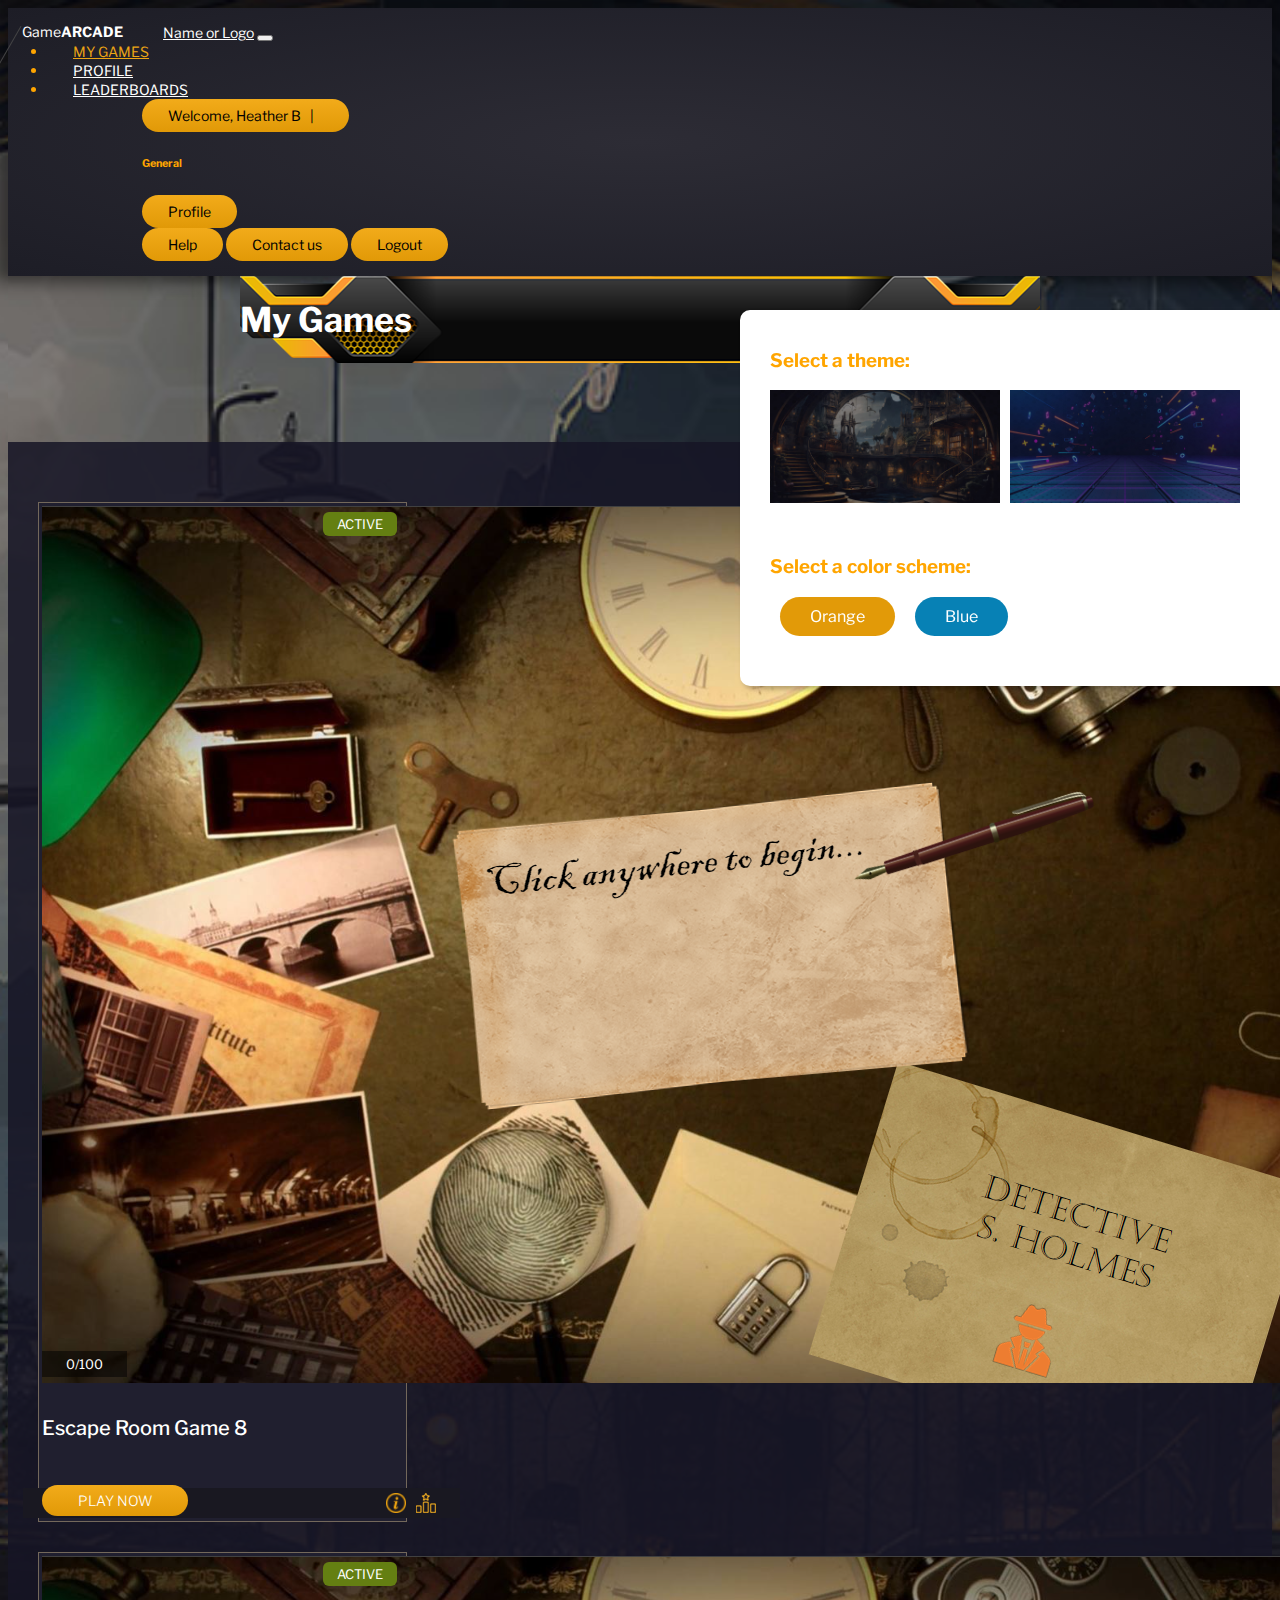
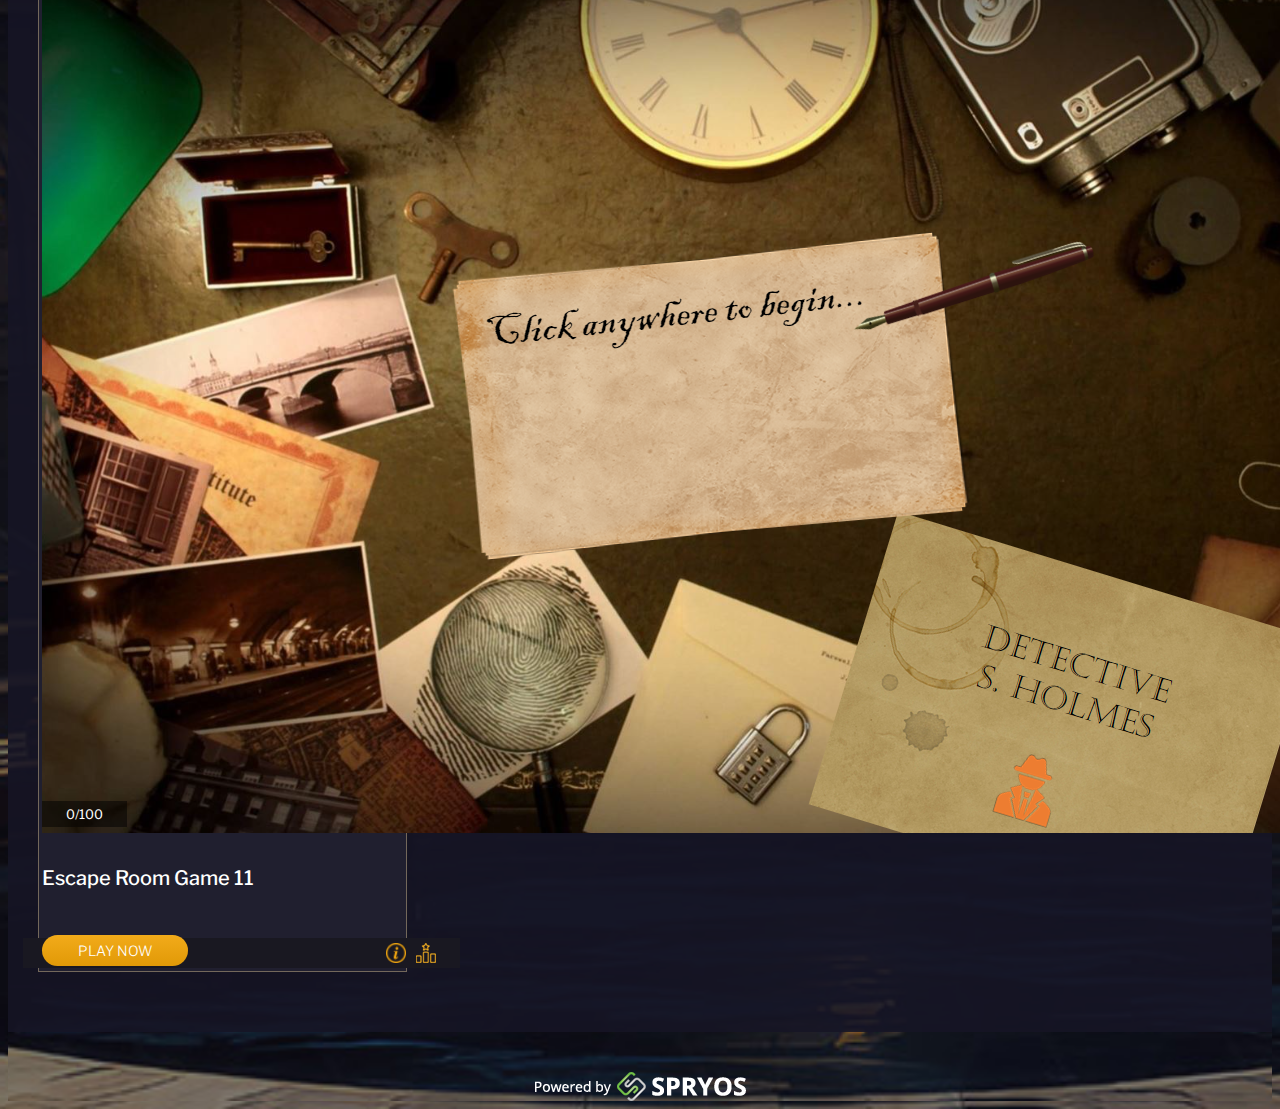
<file: index.html>
<!doctype html>
<html lang="en" class="orange theme-1">
    <head>
        <meta charset="utf-8">
        <link rel="icon" href="https://game-arcade-tkgu.vercel.app/favicon.ico">
        <meta name="viewport" content="width=device-width,initial-scale=1">
        <meta name="theme-color" content="#000000"><meta name="description" content="Web site created using create-react-app">
        <link rel="apple-touch-icon" href="https://game-arcade-tkgu.vercel.app/logo192.png">
        <link rel="manifest" href="https://game-arcade-tkgu.vercel.app/manifest.json">
        <title>React App</title>
        <script defer="defer" src="https://game-arcade-tkgu.vercel.app/static/js/main.c5a7e310.js"></script>
        <script src="https://ajax.googleapis.com/ajax/libs/jquery/3.7.1/jquery.min.js"></script>
        <link href="https://game-arcade-tkgu.vercel.app/static/css/main.cd1b4d97.css" rel="stylesheet">
        <link rel="preconnect" href="https://fonts.googleapis.com">
        <link rel="preconnect" href="https://fonts.gstatic.com" crossorigin>
        <link href="https://fonts.googleapis.com/css2?family=Libre+Franklin:ital,wght@0,100..900;1,100..900&display=swap" rel="stylesheet">
        <link href="css/custom.css" rel="stylesheet">
    </head>
    <body cz-shortcut-listen="true">
        <noscript>You need to enable JavaScript to run this app.</noscript>
        <div id="theme_select">
            <h3>Select a theme:</h3>
            <div id="theme-1"><img src="images/theme1.jpg"></div><div id="theme-2"><img src="images/theme2.jpg"></div><br>
            <h3> Select a color scheme:</h3>
            <div id="orange" class="color-button">Orange</div><div id="blue" class="color-button">Blue</div>

        </div>
        <div id="root">
            <div>
                <div style="width: 100%;">
                    <nav class="navbar navbar-expand  navbar-light" style="background-color: threeddarkshadow;">
                        
                        <div class="container-fluid">
                            <a class="navbar-brand" href="#" style="color: white;">Name or Logo</a><div id="logo_separator"></div><div id="arcade_title">Game<span>ARCADE</span></div>    
                            <button class="navbar-toggler" type="button" data-bs-toggle="collapse" data-bs-target="#navbarText" aria-controls="navbarText" aria-expanded="false" aria-label="Toggle navigation">
                                <span class="navbar-toggler-icon"></span>
                            </button>
                            <div class="collapse navbar-collapse" id="navbarText">
                                <ul class="navbar-nav me-auto mb-2 mb-lg-0">
                                    <li class="nav-item">
                                        <a class="nav-link active" aria-current="page" href="#" style="color: white;">MY GAMES</a>
                                    </li>
                                    <li class="nav-item">
                                        <a class="nav-link" href="#" style="color: white;">PROFILE</a>
                                    </li>
                                    <li class="nav-item">
                                        <a class="nav-link" href="#" style="color: white;">LEADERBOARDS</a>
                                    </li>
                                </ul>
                                <div class="dropdown">
                                    <button type="button" aria-haspopup="true" aria-expanded="false" class="dropdown-toggle btn btn-secondary" style="background-color: transparent;"> Welcome, Heather B&nbsp;&nbsp;&nbsp;|&nbsp;&nbsp;&nbsp;</button>
                                    <div tabindex="-1" role="menu" aria-hidden="true" class="dropdown-menu" data-bs-popper="static">
                                        <h6 tabindex="-1" class="dropdown-header">General</h6>
                                        <button type="button" tabindex="0" role="menuitem" class="dropdown-item">Profile</button>
                                        <div tabindex="-1" class="dropdown-divider"></div>
                                        <button tabindex="0" role="menuitem" class="dropdown-item">Help</button>
                                        <button type="button" tabindex="0" role="menuitem" class="dropdown-item">Contact us</button>
                                        <button type="button" tabindex="0" role="menuitem" class="dropdown-item">
                                            <i class="fa-logout"></i>Logout</button>
                                    </div>
                                </div>
                            </div>
                        </div>
                    </nav>
                    <div class="row">
                        <div id="page-content-wrapper" class="col-12">
                            <div class="container">
                                <div class="row align-items-center col-auto">
                                    <h1 id="page_title"class="page-header text-center" style="color: white;">My Games</h1>
                                </div>
                               
                            </div>
                            <div id="game_listings">
                                <div  class="container">
                                    <div class="row">
                                        <div class="shadow-lg p-3   card" style="max-width: 30em;">
                                            <div class="game-box">
                                                <div class="active-game">ACTIVE<span class="custom-tooltip"><strong>Active Dates:</strong><br>4/15/2024 - 4/30/2024</span></div>
                                                <div class="score">0/100</div>
                                                <img src="sherlockHolmesThumbnail.png" class="card-img-top" alt="...">
                                            </div>
                                            
                                            <div class="card-body">
                                                <h2>Escape Room Game 8</h2>
                                                <div class="game-card-buttons">
                                                    <a href="#" class="play-button">PLAY NOW</a><div class="icons"><a href="game-details.htm" class="details-icon"><span class="custom-tooltip">View Details</span></a><a href="leaderboard.htm" class="leaderboard-icon"><span class="custom-tooltip">View Leaderboard</span></a></div>
                                                </div>
                                            </div>
                                        </div>
                                        <div class="shadow-lg p-3   card" style="max-width: 30em;">
                                            <div class="game-box">
                                                <div class="active-game">ACTIVE</div>
                                                <div class="score">0/100</div>
                                            <img src="sherlockHolmesThumbnail.png" class="card-img-top" alt="...">
                                            </div>
                                            <div class="card-body">
                                                <h2>Escape Room Game 11</h2>
                                                <div class="game-card-buttons">
                                                    <a href="#" class="play-button">PLAY NOW</a><div class="icons"><a href="game-details.htm" class="details-icon"><span class="custom-tooltip">View Details</span></a><a href="leaderboard.htm" class="leaderboard-icon"><span class="custom-tooltip">View Leaderboard</span></a></div>
                                                </div>
                                            </div>
                                        </div>
                                    </div>
                                </div>
                            </div>
                        </div>
                        
                    </div>
                    <img id="spryos_logo" src="images/spryos.png">
                </div>
            </div>
        </div>
    </body>
    <script>
$(document).ready(function() {
$('#theme_select div').click(function() {
    var selected = $(this).attr('id');
    if(selected == 'orange') {
        $('html').removeClass('blue');
        $('html').addClass('orange');
    } else if(selected == 'blue') {
        $('html').removeClass('orange');
        $('html').addClass('blue');
    } else if(selected == 'theme-1') {
        $('html').removeClass('theme-2');
        $('html').addClass('theme-1');
    } else {
        $('html').removeClass('theme-1');
        $('html').addClass('theme-2');
    }
    
});
});
        </script>
</html>
</file>
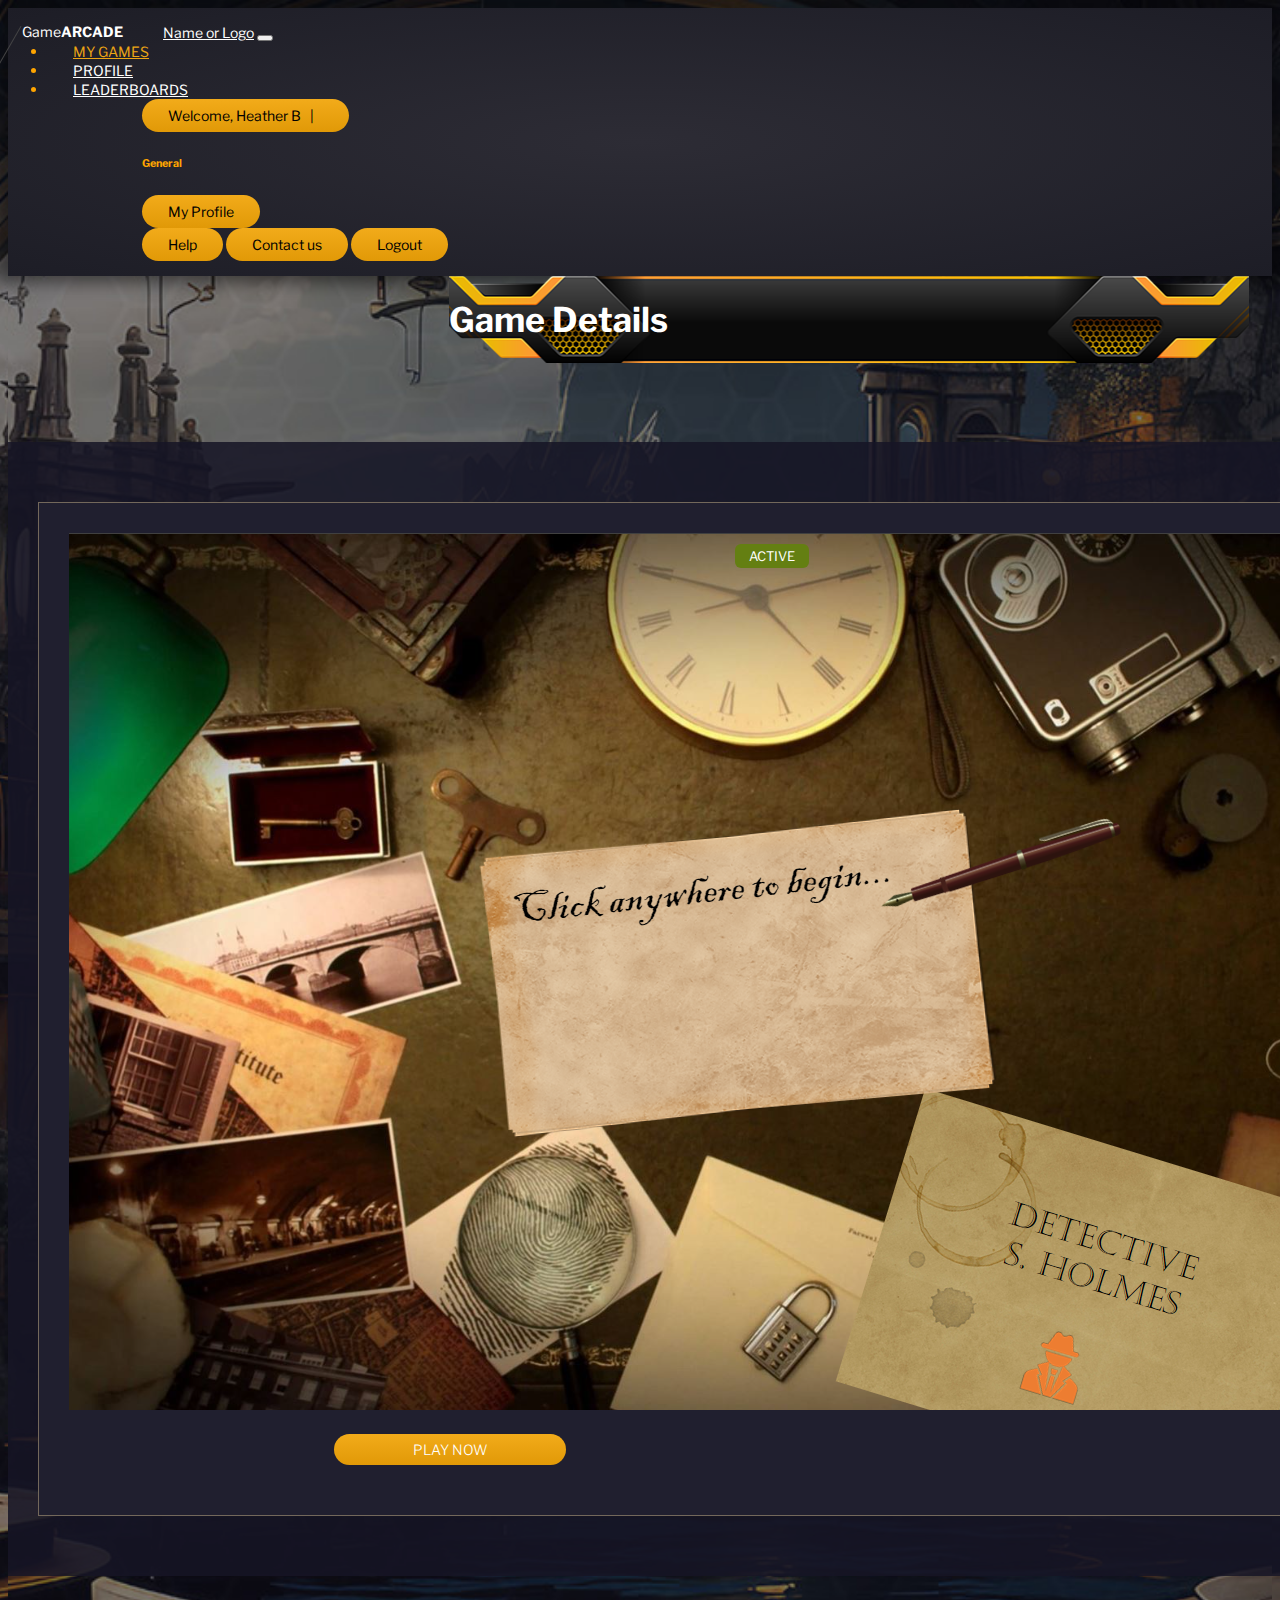
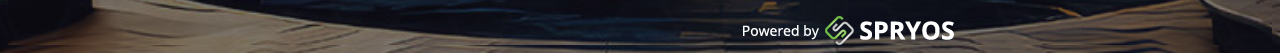
<file: details.html>
<!doctype html>
<html lang="en" class="orange theme-1">
    <head>
        <meta charset="utf-8">
        <link rel="icon" href="https://game-arcade-tkgu.vercel.app/favicon.ico">
        <meta name="viewport" content="width=device-width,initial-scale=1">
        <meta name="theme-color" content="#000000">
        <meta name="description" content="Web site created using create-react-app">
        <link rel="apple-touch-icon" href="https://game-arcade-tkgu.vercel.app/logo192.png">
        <link rel="manifest" href="https://game-arcade-tkgu.vercel.app/manifest.json">
        <title>React App</title>
        <script src="https://ajax.googleapis.com/ajax/libs/jquery/3.7.1/jquery.min.js"></script>
        <!--<script defer="defer" src="https://game-arcade-tkgu.vercel.app/static/js/main.e692969c.js"></script>-->
        <link href="https://game-arcade-tkgu.vercel.app/static/css/main.cd1b4d97.css" rel="stylesheet">
        <link rel="preconnect" href="https://fonts.googleapis.com">
        <link rel="preconnect" href="https://fonts.gstatic.com" crossorigin>
        <link href="https://fonts.googleapis.com/css2?family=Libre+Franklin:ital,wght@0,100..900;1,100..900&display=swap" rel="stylesheet">
        <link href="css/custom.css" rel="stylesheet">
    </head>
    <body cz-shortcut-listen="true" id="details">
        <noscript>You need to enable JavaScript to run this app.</noscript>
        <div id="root">
            <div>
                <div style="width: 100%;">
                    <nav class="navbar navbar-expand  navbar-light" style="background-color: threeddarkshadow;">
                        
                        <div class="container-fluid">
                            <a class="navbar-brand" href="#" style="color: white;">Name or Logo</a><div id="logo_separator"></div><div id="arcade_title">Game<span>ARCADE</span></div>    
                            <button class="navbar-toggler" type="button" data-bs-toggle="collapse" data-bs-target="#navbarText" aria-controls="navbarText" aria-expanded="false" aria-label="Toggle navigation">
                                <span class="navbar-toggler-icon"></span>
                            </button>
                            <div class="collapse navbar-collapse" id="navbarText">
                                <ul class="navbar-nav me-auto mb-2 mb-lg-0">
                                    <li class="nav-item">
                                        <a class="nav-link active" aria-current="page" href="#" style="color: white;">MY GAMES</a>
                                    </li>
                                    <li class="nav-item">
                                        <a class="nav-link" href="#" style="color: white;">PROFILE</a>
                                    </li>
                                    <li class="nav-item">
                                        <a class="nav-link" href="#" style="color: white;">LEADERBOARDS</a>
                                    </li>
                                </ul>
                                <div class="dropdown">
                                    <button type="button" aria-haspopup="true" aria-expanded="false" class="dropdown-toggle btn btn-secondary" style="background-color: transparent;"> Welcome, Heather B&nbsp;&nbsp;&nbsp;|&nbsp;&nbsp;&nbsp;</button>
                                    <div tabindex="-1" role="menu" aria-hidden="true" class="dropdown-menu" data-bs-popper="static">
                                        <h6 tabindex="-1" class="dropdown-header">General</h6>
                                        <button type="button" tabindex="0" role="menuitem" class="dropdown-item">My Profile</button>
                                        <div tabindex="-1" class="dropdown-divider"></div>
                                        <button tabindex="0" role="menuitem" class="dropdown-item">Help</button>
                                        <button type="button" tabindex="0" role="menuitem" class="dropdown-item">Contact us</button>
                                        <button type="button" tabindex="0" role="menuitem" class="dropdown-item">
                                            <i class="fa-logout"></i>Logout</button>
                                    </div>
                                </div>
                            </div>
                        </div>
                    </nav>
                    <div class="row">
                        <div id="page-content-wrapper" class="col-12">
                            <div class="container">
                                <div class="row align-items-center col-auto">
                                    <h1 id="page_title"class="page-header text-center" style="color: white;">Game Details</h1>
                                </div>
                               
                            </div>
                            <div id="game_listings">
                                <div  class="container">
                                    <div class="col-auto m-12 shadow-lg card">
                                        <div class="row">
                                            <div class="game-box">
                                                    <div class="active-game">ACTIVE<span class="custom-tooltip"><strong>Active Dates:</strong><br>4/15/2024 - 4/30/2024</span></div>
                                                    
                                                    <img src="sherlockHolmesThumbnail.png" class="card-img-top" alt="...">
                                                    <a href="#" class="play-button">PLAY NOW</a>
                                                </div>
                                            <div class="game-details">
                                                <h3>Sherlock Holmes Game</h3><a href="leaderboard.htm" class="leaderboard-icon"><span class="custom-tooltip">View Leaderboard</span></a><div style="clear:both;"></div>
                                                <div class="tab-headers">
                                                    <div class="tab-name active-tab" id="description">Description</div>
                                                    <div class="tab-name" id="scores">Scores</div>
                                                </div>
                                                <div class="game-tabs">
                                                    <div class="game-tab active-box" id="description_box">
                                                        <p>Note that depending on how they are used, badges may be confusing for users of screen readers and similar assistive technologies. While the styling of badges provides a visual cue as to their purpose, these users will simply be presented with the content of the badge. Depending on the specific situation, these badges may seem like random additional words or numbers at the end of a sentence, link, or button.</p>
                                                    </div>
                                                    <div class="game-tab" id="scores_box">
                                                        <table>
                                                            <tr><td>Your Score</td><td>50</td></tr>
                                                            <tr><td>Number of Players</td><td>32</td></tr>
                                                            <tr><td>Top Score</td><td>125</td></tr>
                                                            <tr><td>Average Score</td><td>80</td></tr>
                                                            <tr><td>&nbsp;</td><td>&nbsp;</td></tr>
                                                            <tr><td>&nbsp;</td><td>&nbsp;</td></tr>
                                                        </table>
                                                    </div>
                                                </div>
                                                
                                            </div>
                                        </div>
                                    </div>
                                
                            </div>
                        </div>
                        <img id="spryos_logo" src="images/spryos.png">
                    </div>
                </div>
            </div>
        </div>
    </body>
    <script>
        $(document).ready(function() {
            $('.tab-name').click(function() {
                var currentTab = $(this).attr('id');
                $('.tab-name').each(function() {
                    $(this).removeClass('active-tab');
                });
                $('#'+currentTab).addClass('active-tab');

                $('.game-tab').each(function() {
                    $(this).removeClass('active-box');
                });

                $('#'+currentTab+'_box').addClass('active-box');
            });
        });
                </script>
</html>
</file>
<file: css/custom.css>
* { font-family: 'Libre Franklin', sans-serif; }

nav { background: radial-gradient(ellipse at center, #2d2c35 0%,#1d1d26 100%) !important; }

.card {
    margin: 30px;
    width: calc(33.33% - 60px);
    border: 1px solid #73685b;
    background: #201f2f;
}

#details .card {
    width: calc(100% - 60px);
    padding: 30px !important;
}

.nav-link { 
    margin: 5px 25px;
    font-weight: 400;
    font-size: 14px;
}

.dropdown {
    margin-left: 134px;
}

.navbar {
    padding: 15px 0;
    box-shadow: 0px -7px 16px 14px rgba(0, 0, 0, .5);
}

.navbar-nav { margin: auto; }

.card { padding: 3px !important; }

h1 {
    
    font-size: 34px;
    font-weight: 700;
    margin: 0;
    width: 800px;
}

#game_listings {
    background: rgba(22,21,37,.86);
    margin-top: 79px;
    padding: 30px 0;
    margin-bottom: 40px;
}

.navbar-brand {
    font-size: 14px;
    margin-left: 40px;
}

h2 {
    color: #fff;
    font-size: 20px;
    font-weight: 500;
    height: 56px;
}

#logo_separator, #arcade_title {
    float: left;
    color: #fff;
}

.game-card-buttons {
    background: #191821;
    width: calc(100% + 38px);
    height: 30px;
    margin-left: -19px;
    padding: 0 19px;
}

.icons {
    float: right;
    margin-top: 4px
}

.card-body {
    padding-top: 12px;
}

#spryos_logo {
    display: block;
    margin: auto;
}

#page_title {
    margin-top: 0;
    margin: auto;
    padding: 23px 0;
}


#arcade_title {
    font-size: 14px;
}

#logo_separator {
    border-right: 1px solid #444445;
    width: 0px;
    height: 50px;
    margin-right: 13px;
    transform: rotate(30deg);
    display: inline-block;
}

#arcade_title span {
    font-weight: 700;
}

.active {
    text-decoration: underline;
}

.game-box {
    position: relative;
}

#details .game-box {
    
    width: 47%;
}

.game-box img {
    position: relative;
    z-index: 1;
}

.active-game {
    position: absolute;
    top: 6px;
    right: 6px;
    background: #647f12;
    font-size: 13px;
    color: #fff;
    padding: 4px 14px;
    z-index: 3;
    border-radius: 6px;
}

.score {
    position: absolute;
    z-index: 2;
    bottom: 10px;
    color: #fff;
    padding: 5px 24px;
    font-size: 13px;
    left: 0;
    background: rgba(0, 0, 0, 0.50);
}

#details .active-game {
   top: 11px;
   right: 22px;

}

#details .leaderboard-icon {
    float: right;
}

#details h3 {
    float: left;
}

#details .play-button {
    display: block;
    margin: 20px auto;
    text-align: center;
    float: none;
    width: 160px;
}

#details .row {
    display: flex;
    flex-wrap: wrap;
}


.game-details {
    flex-direction: row;
    color: #fff;
    width: calc(47% - 30px);
    float: right;
    padding-left: 30px;
}

.game-tab {
    border: 1px solid #4b4640;
    padding: 25px;
    display: none;
    font-size: 16px !important;
}

.tab-name {
    border: 1px solid #73685b;
    display: inline-block;
    border-bottom: none;
    font-size: 14px;
    padding: 5px 32px;
    margin: 20px 0 0;
    cursor: pointer;
}

table {
    width: 100%;
}

td {
    border: 1px solid #73685b;
    width: 50%;
    padding: 5px 20px;

}

.active-tab {
    background: gray;
}

.active-box {
    display: block;
}

.play-button {
    margin-top: -3px;
    float: left;
    padding: 7px 36px;
    border-radius: 50px;
    color: #fff;
    font-weight: 300;
    font-size: 14px;
    text-decoration: none;
}

.dropdown button {
    border-radius: 50px;
    border: none;
    font-size: 14px;
    padding: 8px 26px;
}


.details-icon, .leaderboard-icon {
    margin: 0 5px 0;
    display: inline-block;
    position: relative;
    width: 20px;
    height: 20px;
}

.details-icon {
    margin-top: 1px;
}

.custom-tooltip {
    opacity: 0;
    display: none;
    background: #fff;
    bottom: 33px;
    width: 176px;
    padding: 4px 9px;
    color: #000;
    border-radius: 8px;
    position: absolute;
    z-index: 100;
    font-size: 13px;
}

.custom-tooltip:after {
    content:'';
    position:absolute;
    background: #fff;
    width: 10px;
    height: 10px;
    z-index: 20;
    bottom: -5px;
    left: 18px;
    transform:rotate(45deg);
}

.active-game:hover .custom-tooltip, .details-icon:hover .custom-tooltip, .leaderboard-icon:hover .custom-tooltip {
    opacity: 1;
    display: block;
}

.active-game .custom-tooltip {
    width: 161px;
}

.details-icon .custom-tooltip {
    width: 93px;
    left: -15px;
}

.leaderboard-icon .custom-tooltip {
    width: 131px;
    left: -14px;
}



/*****************************************************************************************************************************************/
/*** THEMES ******************************************************************************************************************************/
/*****************************************************************************************************************************************/

#theme_select {
    position: fixed;
    z-index: 20;
    padding: 20px 60px 20px 30px;
    border-radius: 10px;
    right: -30px;
    box-shadow: 3px 3px 5px rgba(0, 0, 0, 0.25);
    top: 310px;
    background: #fff;

}

#theme_select img {
    width: 230px;
    margin-left: -10px;
    
}

.color-button {
    padding: 10px 30px;
    border-radius: 50px;
    color: #fff;
}

#orange {
    background: #e29a08;
}

#blue {
    background: #0781b5;
}
#theme_select div {
    display: inline-block;
    margin: 0 10px;
    cursor: pointer;
    margin-bottom: 30px;
}

/*** Theme 1 ****************************************/

.theme-1, .theme-1 body {
    background: url(../images/theme1.jpg) center no-repeat;
    background-size: cover;
}

.theme-2, .theme-2 body {
    background: url(../images/theme2.jpg) center no-repeat;
    background-size: cover;
}


/*****************************************************************************************************************************************/
/** COLOR SCHEMES ************************************************************************************************************************/
/*****************************************************************************************************************************************/

.orange {
    color: orange;
}

.blue {
    color: blue;
}

/*** ORANGE **************************************/

.orange .details-icon {
    background: url(../images/details_icon_orange.png) center no-repeat;
    background-size: 100%;
}

.orange .leaderboard-icon {
    background: url(../images/leaderboard_icon_orange.png) center no-repeat;
    background-size: 100%;
}

.orange .play-button {
    background: linear-gradient(to bottom, #f2ab1a 0%,#e19907 100%);
}

.orange .dropdown button {
    background: linear-gradient(to bottom, #f2ab1a 0%,#e19907 100%);
}

.orange .active {
    color: #eca514 !important;
}

.orange #page_title {
    background: url(../images/title_bg_orange.png) top center no-repeat;
}

/*** GREEN **************************************/

.green .details-icon {
    background: url(../images/details_icon_green.png) center no-repeat;
    background-size: 100%;
}

.green .leaderboard-icon {
    background: url(../images/leaderboard_icon_green.png) center no-repeat;
    background-size: 100%;
}

.green .play-button {
    background: linear-gradient(to bottom, #f2ab1a 0%,#e19907 100%);
}

.green .dropdown button {
    background: linear-gradient(to bottom, #f2ab1a 0%,#e19907 100%);
}

.green .active {
    color: #eca514 !important;
}

.green #page_title {
    background: url(../images/title_bg_green.png) top center no-repeat;
}

/*** BLUE **************************************/

.blue .details-icon {
    background: url(../images/details_icon_blue.png) center no-repeat;
    background-size: 100%;
}

.blue .leaderboard-icon {
    background: url(../images/leaderboard_icon_blue.png) center no-repeat;
    background-size: 100%;
}


.blue .play-button {
    background: linear-gradient(to bottom, #25daf7 0%, #0780b4 100%);
}

.blue .dropdown button {
    background: linear-gradient(to bottom, #25daf7 0%, #0780b4 100%);
}

.blue .active {
    color: #32f3fc !important;
}

.blue #page_title {
    background: url(../images/title_bg_blue.png) top center no-repeat;
}

/*** PINK **************************************/

.pink .details-icon {
    background: url(../images/details_icon_pink.png) center no-repeat;
    background-size: 100%;
}

.pink .leaderboard-icon {
    background: url(../images/leaderboard_icon_pink.png) center no-repeat;
    background-size: 100%;
}

.pink .play-button {
    background: linear-gradient(to bottom, #fa2ce4 0%, #9d056c 100%);
}

.pink .dropdown button {
    background: linear-gradient(to bottom, #fa2ce4 0%, #9d056c 100%);
}

.pink .active {
    color: #ff7bcf !important;
}

.pink #page_title {
    background: url(../images/title_bg_pink.png) top center no-repeat;
}

/*** RED **************************************/

.red .details-icon {
    background: url(../images/details_icon_red.png) center no-repeat;
    background-size: 100%;
}

.red .leaderboard-icon {
    background: url(../images/leaderboard_icon_red.png) center no-repeat;
    background-size: 100%;
}

.red .play-button {
    background: linear-gradient(to bottom, #f2ab1a 0%,#e19907 100%);
}

.red .dropdown button {
    background: linear-gradient(to bottom, #f2ab1a 0%,#e19907 100%);
}

.red .active {
    color: #eca514 !important;
}

.red #page_title {
    background: url(../images/title_bg_red.png) top center no-repeat;
}

/*** PURPLE **************************************/

.purple .details-icon {
    background: url(../images/details_icon_purple.png) center no-repeat;
    background-size: 100%;
}

.purple .leaderboard-icon {
    background: url(../images/leaderboard_icon_purple.png) center no-repeat;
    background-size: 100%;
}

.purple .play-button {
    background: linear-gradient(to bottom, #f2ab1a 0%,#e19907 100%);
}

.purple .dropdown button {
    background: linear-gradient(to bottom, #f2ab1a 0%,#e19907 100%);
}

.purple .active {
    color: #eca514 !important;
}

.purple #page_title {
    background: url(../images/title_bg_red.png) top center no-repeat;
}
</file>
